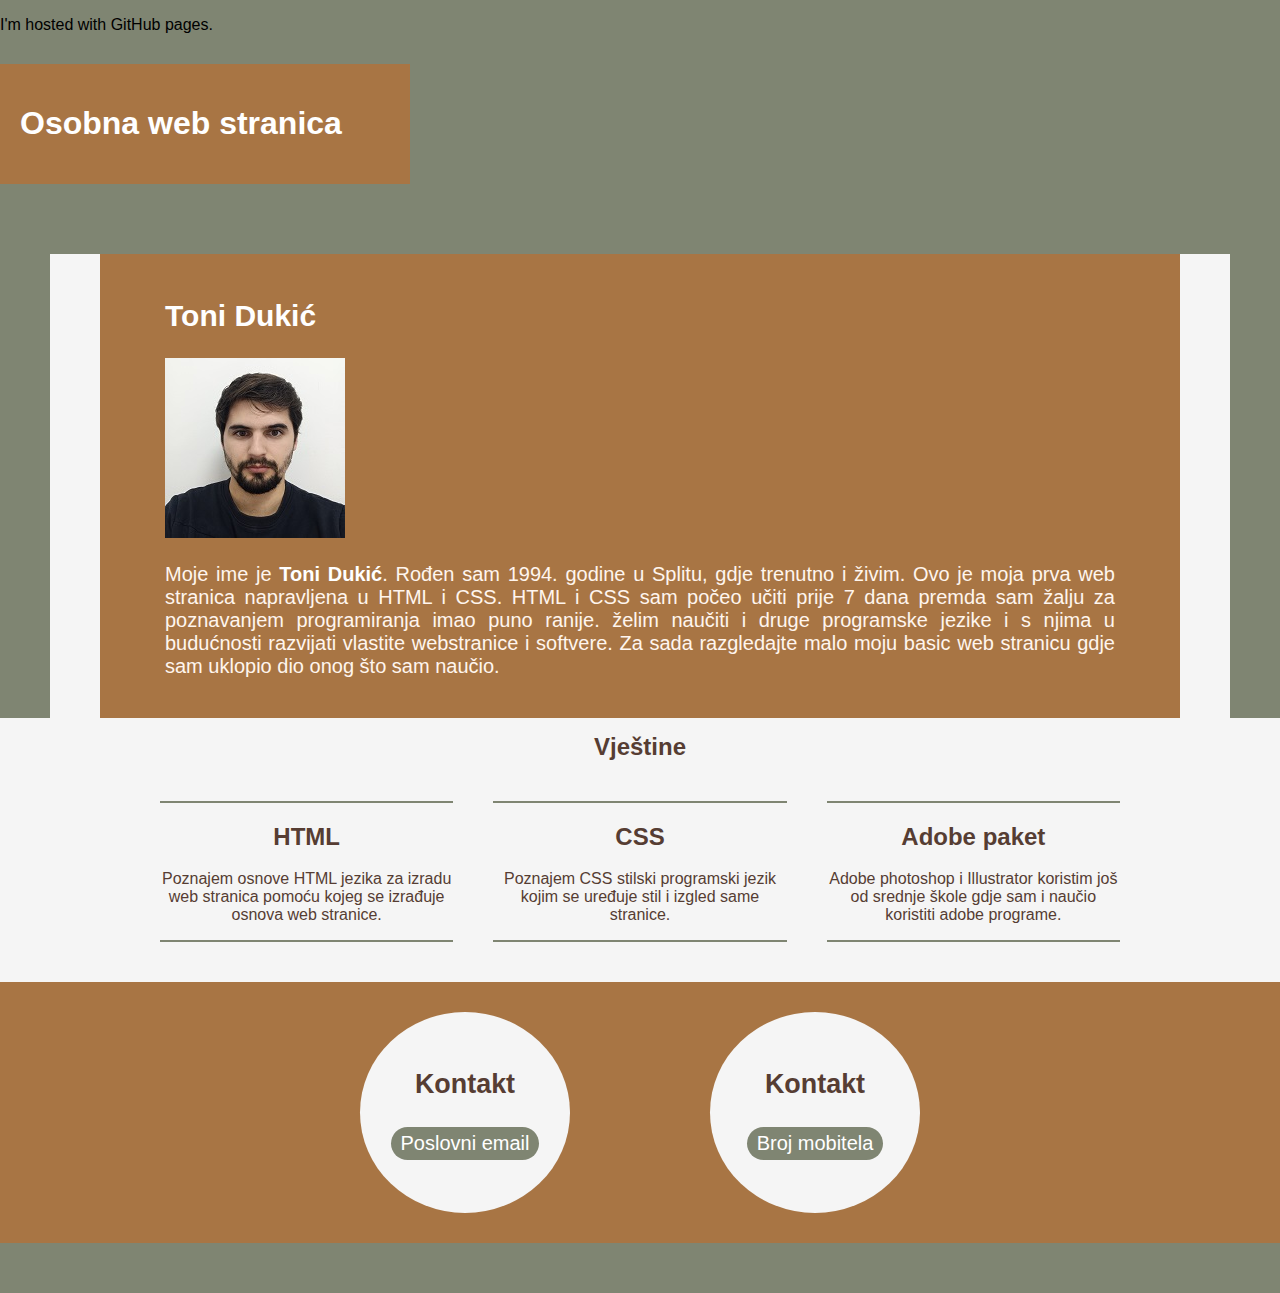
<file: index.html>
<!DOCTYPE html>
<html>
    <head><title>Hello World</title>
        <p>I'm hosted with GitHub pages.</p>
    <link rel="stylesheet" href="style.css"></head>
<body>
        <header><h1 style="color: white;">Osobna web stranica</h1></header>
            <div class="krug">
                <div class="centar">
                <div class="sredina">
                    <main>
                    <h2 id="naslovna">Toni Dukić </h2>
            <img src="images/slika2.jpg" alt="Moja slika">
                    <p>Moje ime je <strong style="color: white;">Toni Dukić</strong>. Rođen sam 1994. godine u Splitu, gdje trenutno i živim. 
        Ovo je moja prva web stranica napravljena u HTML i CSS. HTML i CSS sam počeo učiti prije 7 dana premda sam žalju za poznavanjem 
        programiranja imao puno ranije. želim naučiti i druge programske jezike i s njima u budućnosti razvijati vlastite webstranice i softvere.
        Za sada razgledajte malo moju basic web stranicu gdje sam uklopio dio onog što sam naučio. 
        <p>
            </main></div>
        </div>
    </div>
        <h2 class="vje">Vještine</h2>
<div class=vjestine>
    <div class="columns">
        <div class="column">
            <h2>HTML</h2>
            <p>Poznajem osnove HTML jezika za izradu web stranica pomoću kojeg se izrađuje osnova web stranice.</p>
        </div>
        <div class="column">
            <h2>CSS</h2>
            <p>Poznajem CSS stilski programski jezik kojim se uređuje stil i izgled same stranice.</p>
        </div>
        <div class="column">
            <h2>Adobe paket</h2>
            <p>Adobe photoshop i Illustrator koristim još od srednje škole gdje sam i naučio koristiti adobe programe.</p>
        </div>
        
    </div>

</div>
            <div class="kontakt-vjestine"> <!--pozadina-->
                <div class="kategorije"> <!-- flex, center, width -->
                        
                    <div class="kontakt"> 
                        <h3>Kontakt</h3>
                        <p><a href="kontakt.html" style="font-size: 20px; color: white;">Poslovni email</a></p>
                    </div>
                       
                    <div class="kontakt">
                        <h3>Kontakt</h3>
                        <p style="font-size: 18px;"><a href="vještine.html" style="color: white; font-size: 20px;">Broj mobitela</a></p>
                    </div>
                </div>
            </div>
</body>
</html>
</file>
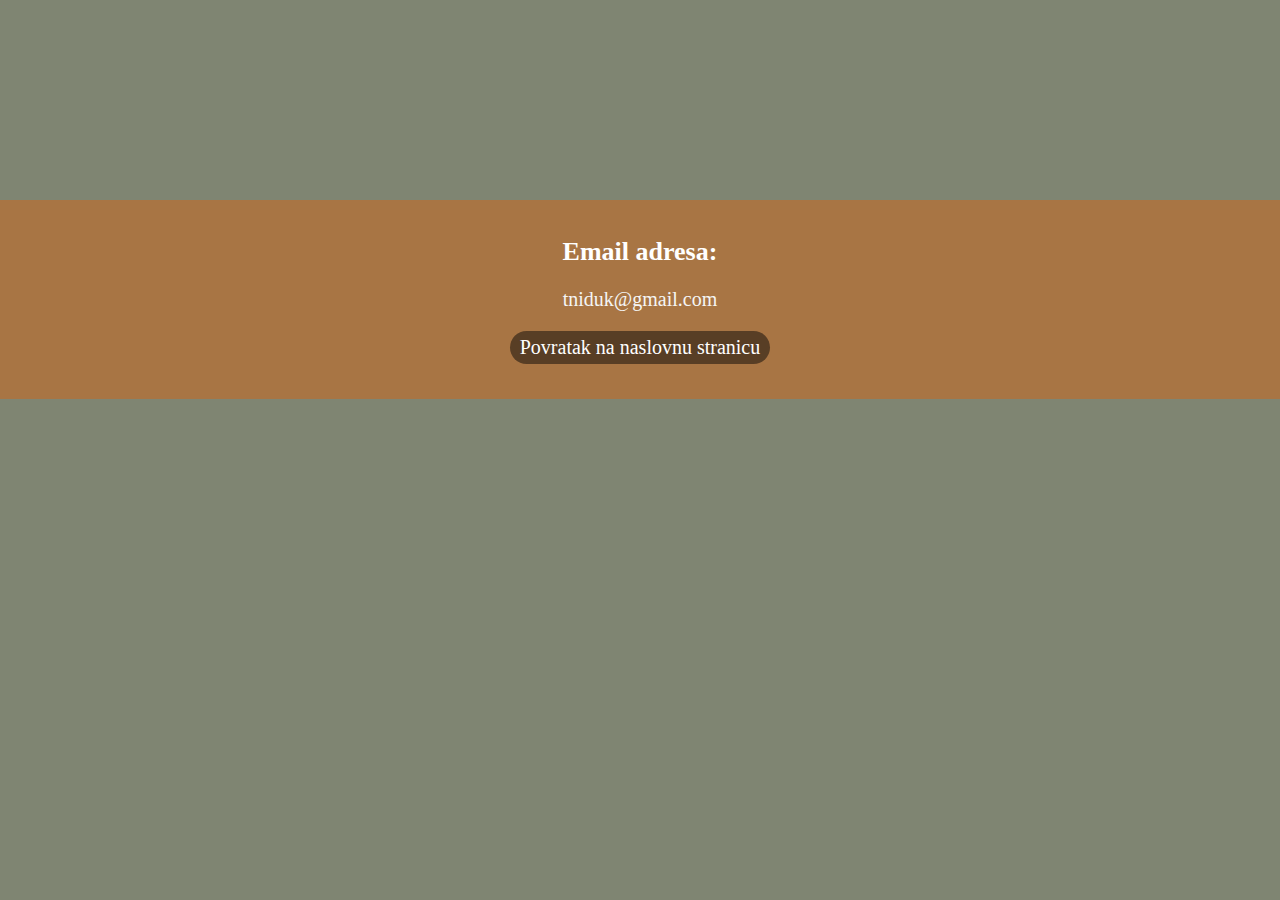
<file: kontakt.html>
<!DOCTYPE html>
<html>
    <head><title>Kontakt</title>
    <link rel="stylesheet" href="stylekontakt.css"></head>
<body>
    <div class="kontakti">
        <main>
            <div class="email"><h2 style="font-size: 26px;">Email adresa:</h2>
        <p style="font-size: 20px;">tniduk@gmail.com</p>
        <p style="font-size: 20px;"><a href="index.html" style="color:white;">Povratak na naslovnu stranicu</a></p>
            </div>
        </main>
    </div>
</body>
</html>
</file>
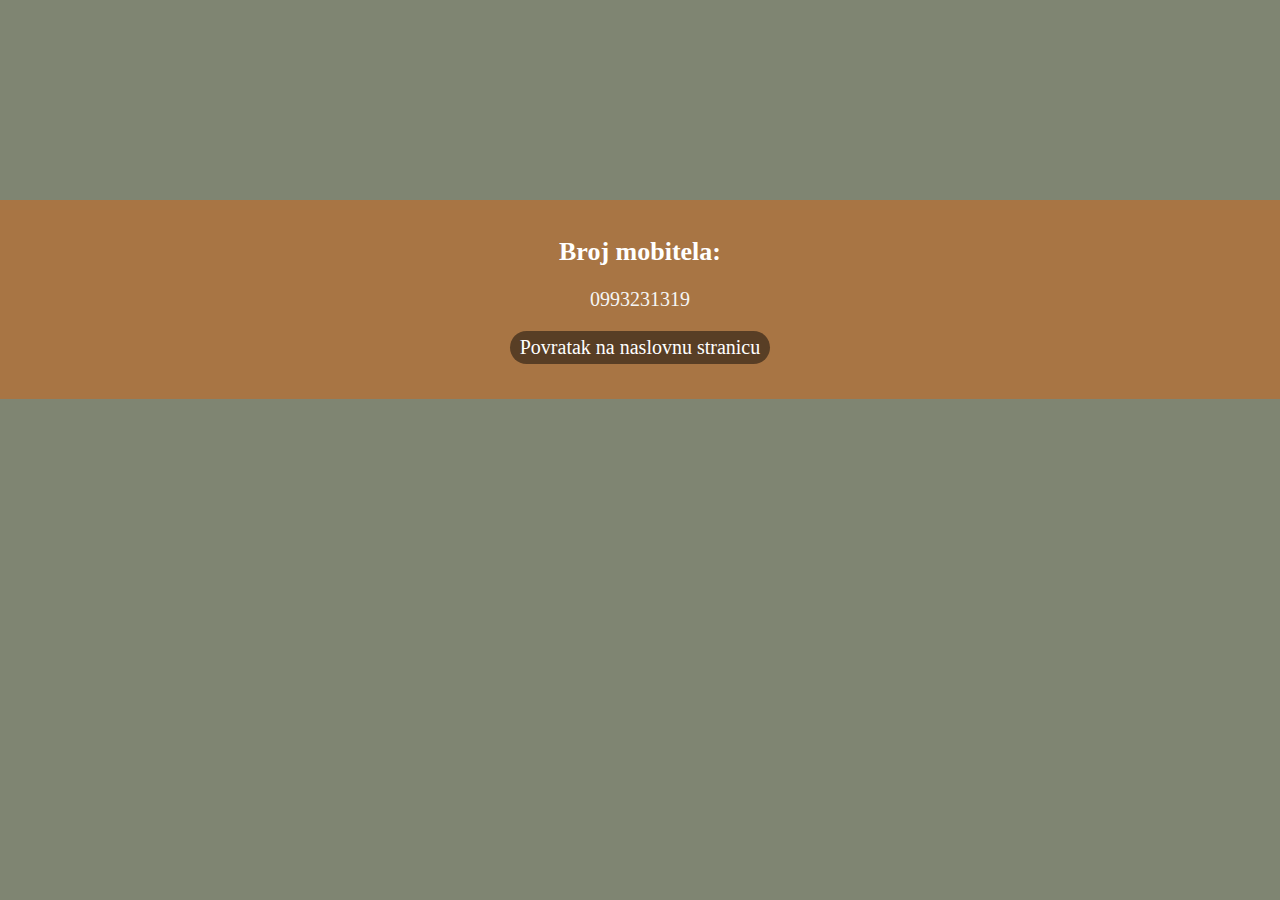
<file: vještine.html>
<!DOCTYPE html>
<html>
    <head><title>Mobilni broj</title>
    <link rel="stylesheet" href="stylekontakt.css">
</head>
<body>
    <div class="kontakti">
        <main>
            <div class="email"><h2 style="font-size: 26px;">Broj mobitela:</h2>
        <p style="font-size: 20px;">0993231319</p>
        <p style="font-size: 20px;" color:><a href="index.html" style="color: white;">Povratak na naslovnu stranicu</a></p>
            </div>
        </main>
    </div>
</body>
</html>
</file>
<file: style.css>
body{
    background: rgb(127, 133, 114);
    font-family: Arial, Helvetica, sans-serif;
    margin: 0;
}
#naslovna{
    color: white;
}
header {
    background-color: #a87544;
    width: 370px;
    margin: 30px auto 70px 0;
    padding: 20px;
}
.centar{
    background-color: #a87544;
    width: 1080px;
    margin: 0 auto;
}
.sredina{
    padding: 20px;
    width: 950px;
    margin: 10px auto 0px auto;
    color: seashell;
    font-size: 20px;
    text-align: justify;
}
.top{
    margin: 0 auto 0 200px;
    width: 80px;
}
.kontakt-vjestine{
    background-color: #a87544;
    display: flex;
    margin-bottom: 50px;
}
.kategorije{
    display: flex;
    width: 700px;
    margin: 15px auto;
    color: black;
    font-size: 23px;
}
.kontakt{
    text-align: center;
    margin: 15px auto;
    width: 150px;
    border-radius: 50%;
    padding: 30px;
    background-color: whitesmoke;
    color: #563D33;
}
.vjestine{
    background-color: whitesmoke;
    padding: 15px;
}
.columns{
    display: flex;
    width: 1000px;
    margin: 25px auto;
    text-align: center;
}
.column{
 width: 400px;
 font-size: 16px;
 margin-left: 20px;
 margin-right: 20px;
 border-top: solid rgb(127, 133, 114) 2px;
 border-bottom: solid rgb(127, 133, 114) 2px;
 color: #563D33;
}
.vje{
    background-color: whitesmoke;
    text-align: center;
    margin: 0;
    padding-top: 15px;
    color: #563D33;
}
a:link, a:visited {
    background-color:rgb(127, 133, 114);
    padding: 5px 10px;
    text-align: center;
    text-decoration: none;
    display: inline-block;
    border-radius: 50px;
  }
  
  a:hover, a:active {
    background-color: rgb(131, 134, 124);
  }
  .krug{
      background-color: whitesmoke;
      width: 1180px;
      margin: 0 auto;
  }
</file>
<file: stylekontakt.css>
main{
    padding: 15px;
    color: white;
    margin-top: 200px;
    margin-bottom: 200px;
}
body{
    margin: 0;
    background-color: rgb(127, 133, 114);

}
.kontakti{
    font-size: 16px;
    background-color: #a87544;
}
.email{
    text-align: center;
    width: 500px;
    margin: 5px auto;
}
a:link, a:visited {
    background-color: #583e25;
    padding: 5px 10px;
    text-align: center;
    text-decoration: none;
    display: inline-block;
    border-radius: 50px;
  }
  
  a:hover, a:active {
    background-color: #695542;
  }
p{
    color: whitesmoke;
}
</file>
